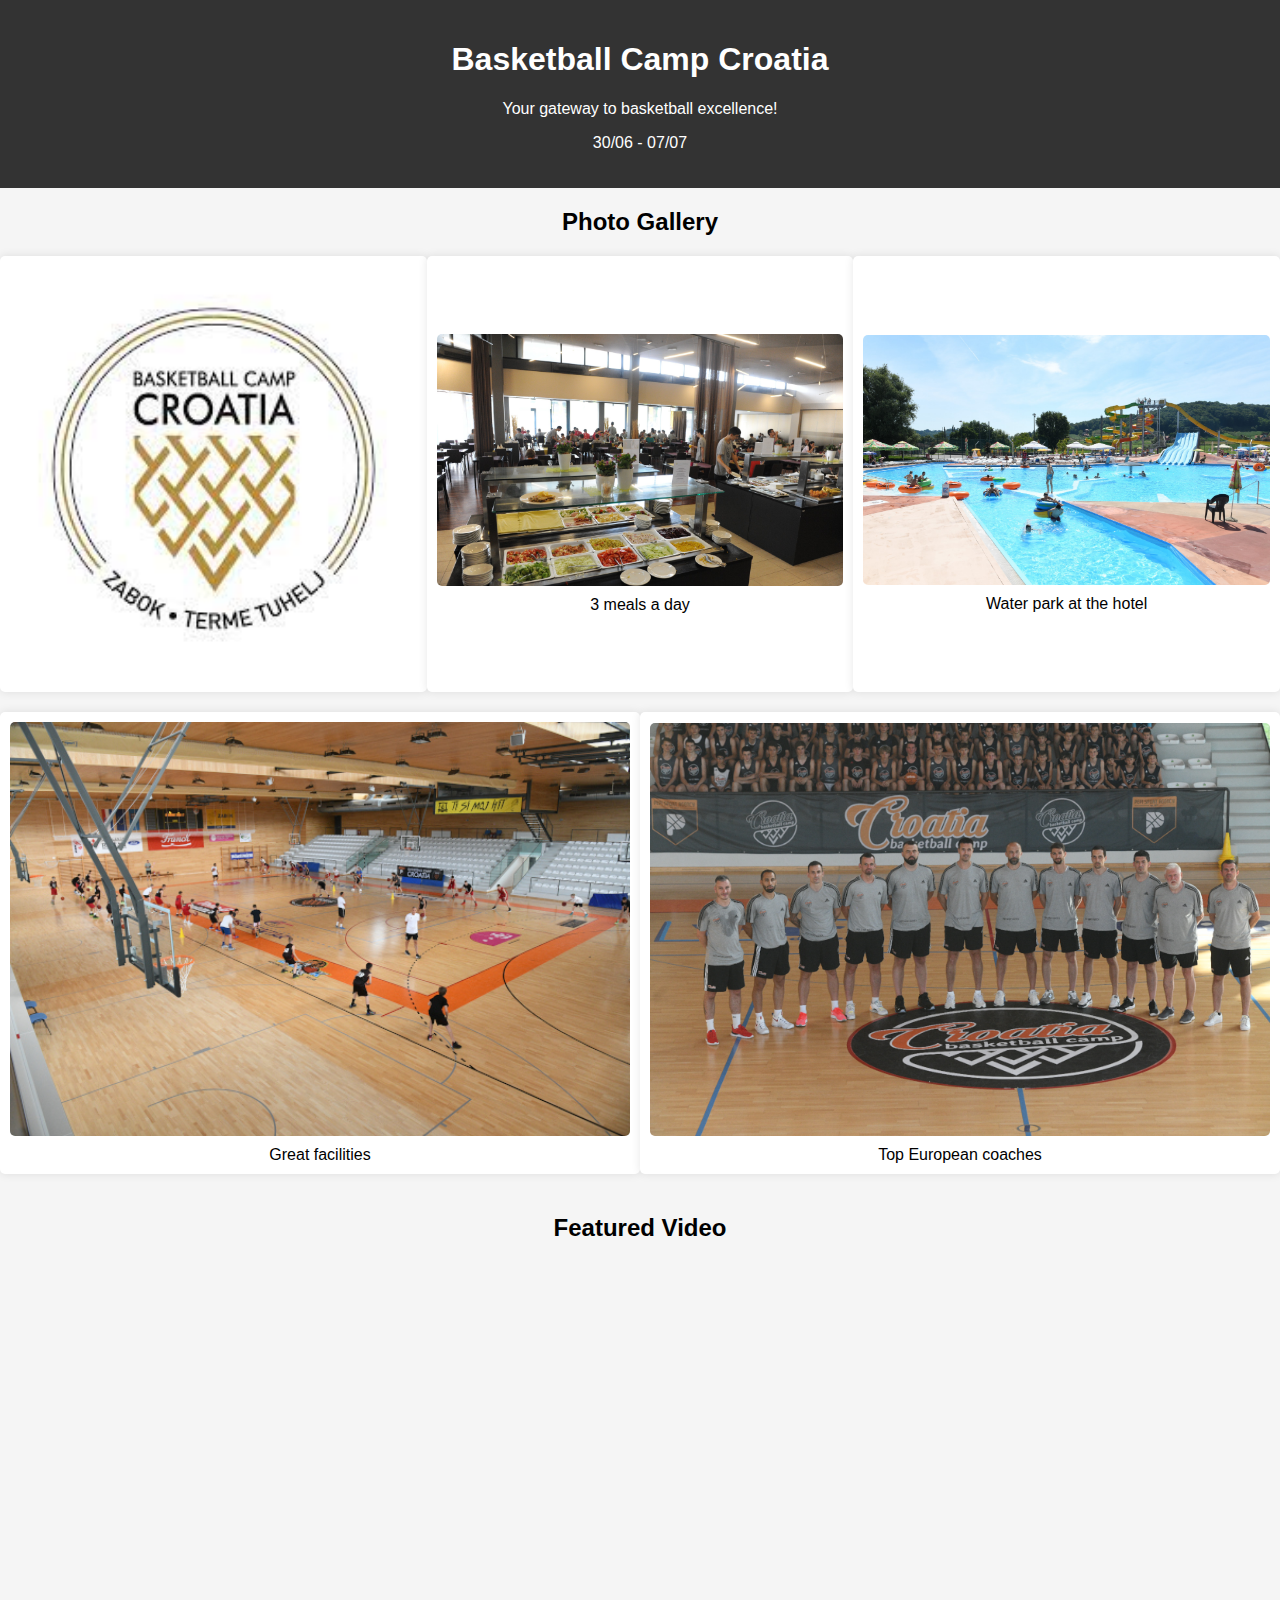
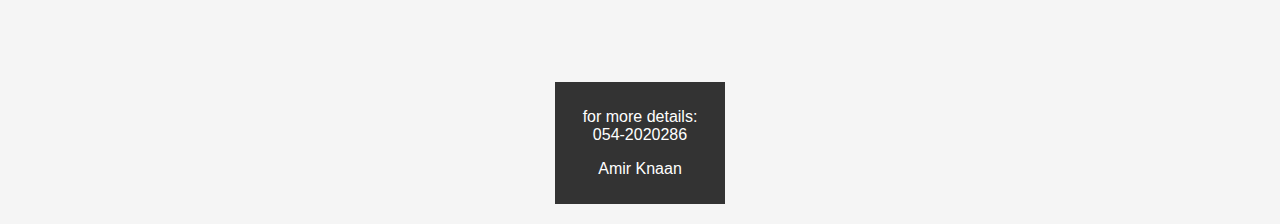
<file: index.html>
<html lang="en">
  <head>
    <meta charset="UTF-8" />
    <meta name="viewport" content="width=device-width, initial-scale=1.0" />
    <link rel="stylesheet" href="Styles.css" />
    <title>Basketball Camp Croatia</title>
  </head>
  <body>
    <header>
      <h1>Basketball Camp Croatia</h1>
      <p>Your gateway to basketball excellence!</p>
      <p>30/06 - 07/07</p>
    </header>

    <section id="photos">
      <h2 class="photos__header">Photo Gallery</h2>
      <div class="photos-line">
        <div class="photo">
          <img
            src="./תמונת מחנה.jfif"
            alt="Basketball Camp Logo"/>
        </div>
        <div class="photo">
          <img src="./food.jpg" alt="Basketball Camp Photo 2" />
          <p class="photo-description">3 meals a day</p>
        </div>

        <div class="photo">
          <img src="./waterpark.jpg" alt="Basketball Camp Photo 3" />
          <p class="photo-description">Water park at the hotel</p>
        </div>
      </div>

      <div class="photos-line">
        <div class="photo">
          <img src="./hall.jpg" alt="Basketball Camp Photo 4" />
          <p class="photo-description">Great facilities</p>
        </div>

        <div class="photo">
          <img src="./treneri.png" alt="Basketball Camp Photo 5" />
          <p class="photo-description">Top European coaches</p>
        </div>
      </div>
    </section>

    <section id="video">
      <h2 class="video__header">Featured Video</h2>
      <div class="video-container">
        <iframe
          width="100%"
          height="400"
          src="https://www.youtube.com/embed/1IUU5Wk-ZU0?si=k6nypAMsj8BOuJKv"
          title="YouTube video player"
          frameborder="0"
          allow="autoplay; clipboard-write; encrypted-media; gyroscope; picture-in-picture; web-share"
          allowfullscreen
        ></iframe>
      </div>
    </section>

    <footer class="details">
      <p class="details__p">for more details: 054-2020286</p>
      <p class="details__p">Amir Knaan</p>
    </footer>
  </body>
</html>
</file>
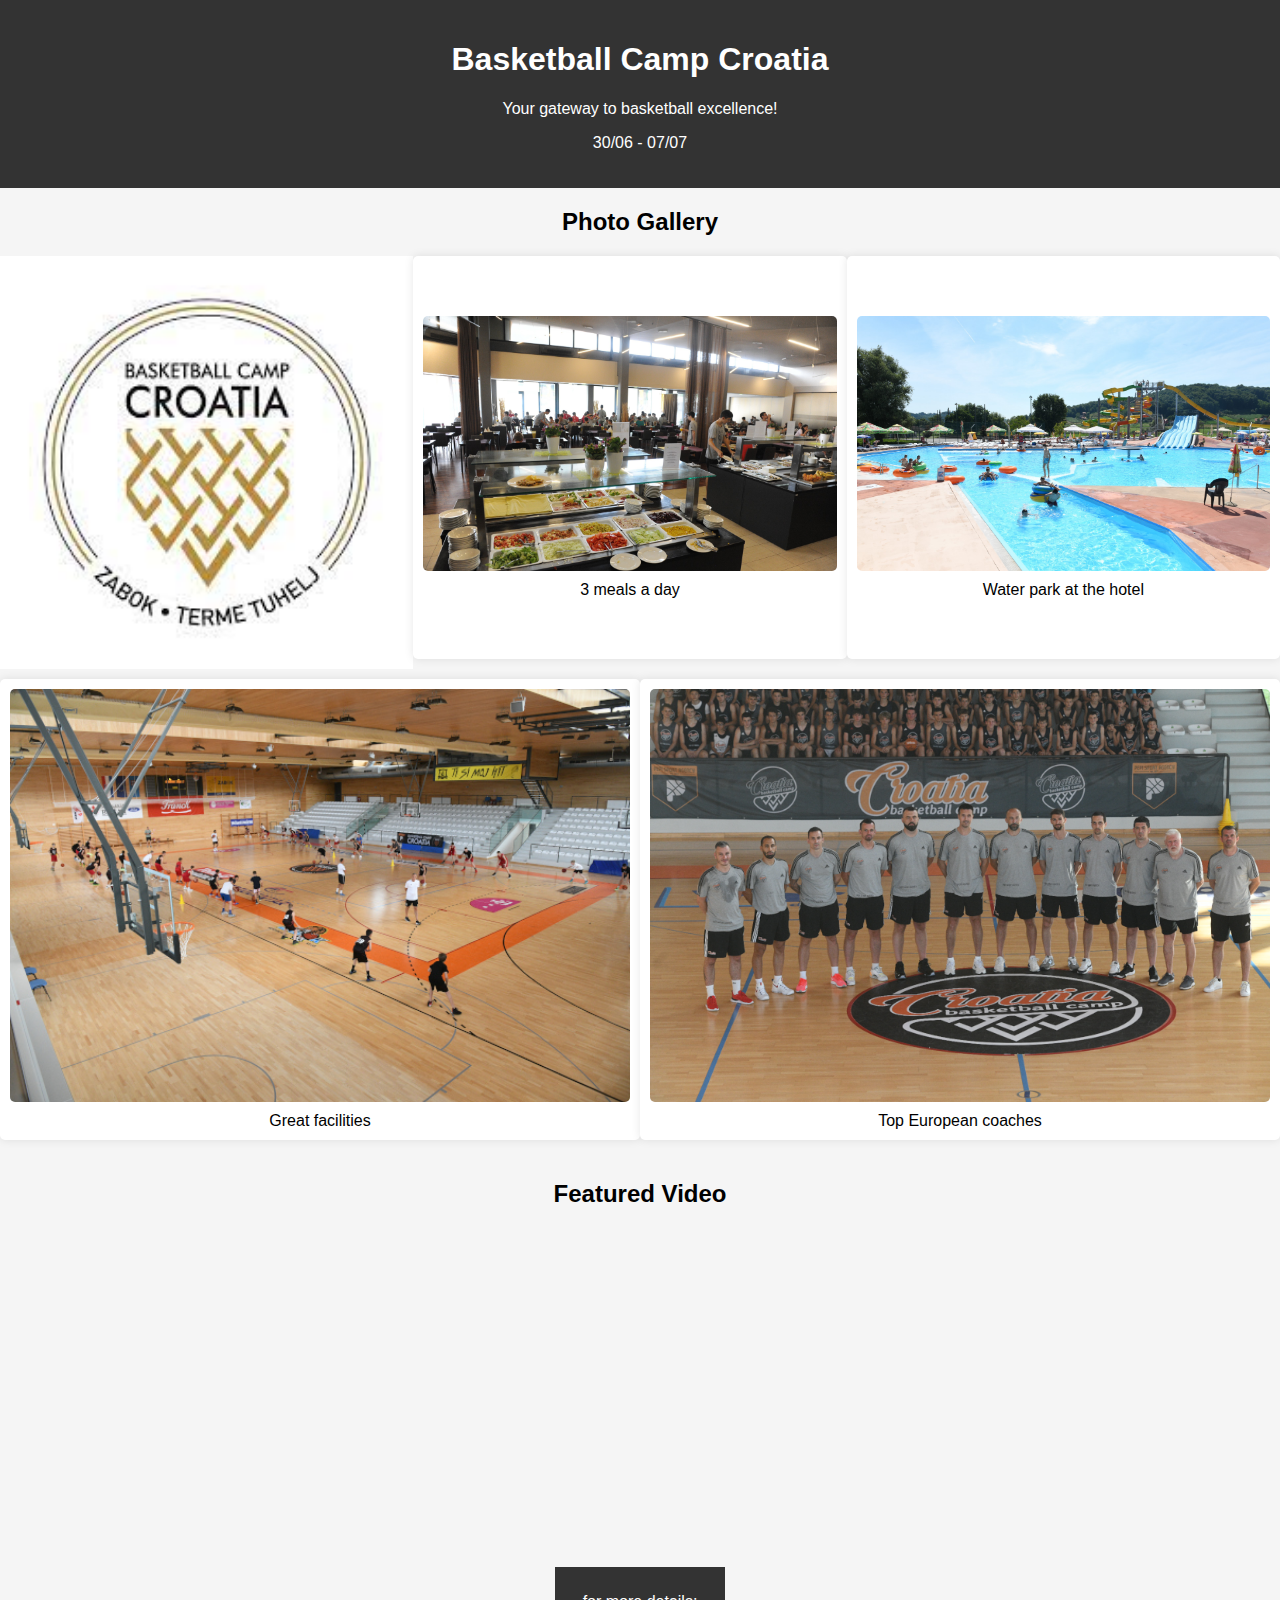
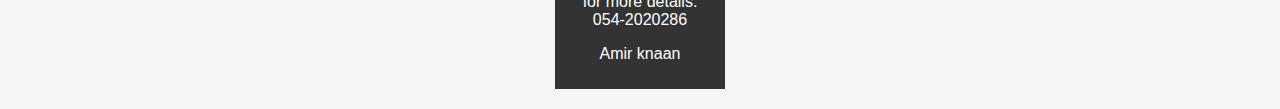
<file: CampWebsite.html>
<!DOCTYPE html>
<html lang="en">
  <head>
    <meta charset="UTF-8" />
    <meta name="viewport" content="width=device-width, initial-scale=1.0" />
    <link rel="stylesheet" href="Styles.css" />
    <title>Basketball Camp Croatia</title>
  </head>
  <body>
    <header>
      <h1>Basketball Camp Croatia</h1>
      <p>Your gateway to basketball excellence!</p>
      <p>30/06 - 07/07</p>
    </header>

    <section id="photos">
      <h2 class="photos__header">Photo Gallery</h2>
      <div class="photos-line">
        <img src="./תמונת מחנה.jfif" alt="Basketball Camp Logo" class="logo" />

        <div class="photo">
          <img src="./food.jpg" alt="Basketball Camp Photo 2" />
          <p class="photo-description">3 meals a day</p>
        </div>

        <div class="photo">
          <img src="./waterpark.jpg" alt="Basketball Camp Photo 3" />
          <p class="photo-description">Water park at the hotel</p>
        </div>
      </div>

      <div class="photos-line">
        <div class="photo">
          <img src="./hall.jpg" alt="Basketball Camp Photo 4" />
          <p class="photo-description">Great facilities</p>
        </div>

        <div class="photo">
          <img src="./treneri.png" alt="Basketball Camp Photo 5" />
          <p class="photo-description">Top European coaches</p>
        </div>
      </div>
    </section>

    <!-- ... (remaining HTML) ... -->

    <section id="video">
      <h2 class="video__header">Featured Video</h2>
      <div class="video-container">
        <iframe
          width="500"
          height="315"
          src="https://www.youtube.com/embed/1IUU5Wk-ZU0?si=k6nypAMsj8BOuJKv"
          title="YouTube video player"
          frameborder="0"
          allow="autoplay; clipboard-write; encrypted-media; gyroscope; picture-in-picture; web-share"
          allowfullscreen
        ></iframe>
      </div>
    </section>
    <footer class="details">
      <p class="details__p">for more details: 054-2020286</p>
      <p class="details__p">Amir knaan</p>
    </footer>
  </body>
</html>
</file>
<file: Styles.css>
body {
  font-family: "Arial", sans-serif;
  margin: 0;
  padding: 0;
  box-sizing: border-box;
  background-color: #f5f5f5; /* Adding a light background color */
}

header {
  background-color: #333;
  color: #fff;
  text-align: center;
  padding: 20px;
  position: relative; /* Add relative positioning */
}

.photos__header {
  text-align: center;
}

#photos img.logo {
  width: 100%;
  height: auto;
  margin: 0 auto 10px;
  display: flex;
  transition: transform 0.2s ease-in-out;
}

.photo {
  display: flex;
  justify-content: center;
  width: 100%;
  margin: 0 auto 20px;
  flex-direction: column;
  background-color: #fff;
  padding: 10px;
  box-shadow: 0 0 10px rgba(0, 0, 0, 0.1);
  border-radius: 5px;
  cursor: pointer;
  text-align: center;
}

.photo-description {
  margin: 0;
}

#photos {
  display: flex;
  flex-direction: column;
  align-items: center;
}

.photos-line {
  display: flex;
  justify-content: center;
}

.photos__header {
  text-align: center;
  margin-bottom: 20px; /* Add space between header and photos */
}

.photo img {
  width: 100%;
  height: auto;
  border-radius: 5px;
  margin-bottom: 10px;
  transition: transform 0.2s ease-in-out; /* Add smooth transition */
}

.photo-description {
  margin: 0;
}

.photo:hover {
  box-shadow: 0 0 20px rgba(0, 0, 0, 0.2);
}

.photo:hover img {
  transform: scale(1.1); /* Zoom in on hover */
}

.details {
  margin: 20px auto;
  text-align: center;
  max-width: 150px;
  transition: transform 0.2s ease-in-out;
}

.details:hover {
  transform: scale(1.1);
}

#video {
  text-align: center;
  margin-bottom: 20px;
}

.video-container {
  max-width: 800px;
  margin: 0 auto;
  position: relative;
  padding-top: 56.25%;
  padding: 0;
}

footer {
  background-color: #333;
  color: #fff;
  text-align: center;
  padding: 10px;
  position: relative;
  clear: both; /* Clear floats */
}
</file>
